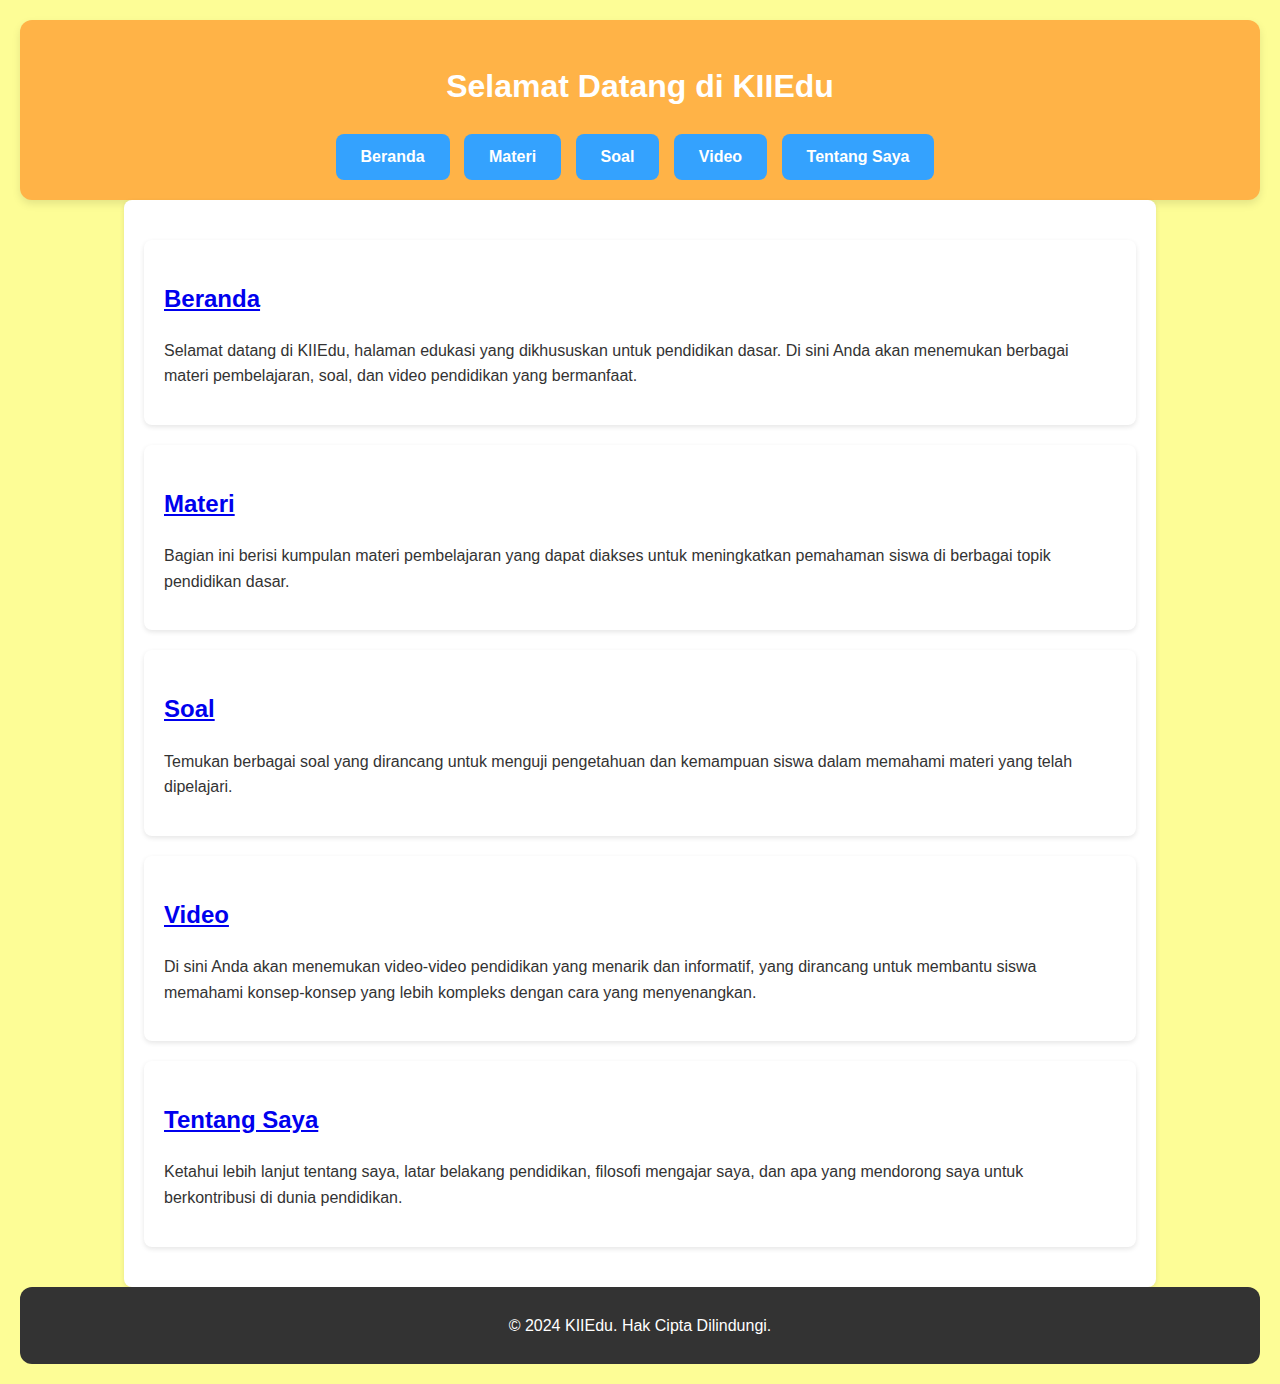
<file: index.html>
<!DOCTYPE html>
<html lang="id">
<head>
    <meta charset="UTF-8">
    <meta name="viewport" content="width=device-width, initial-scale=1.0">
    <title>KIIEdu</title>
    <link rel="stylesheet" href="styles.css">
</head>
<body>
    <button class="menu-toggle" id="toggle-menu">&#9776; Menu</button>
    <header>
    <h1>Selamat Datang di KIIEdu</h1>
        <nav>
            <ul id="mobile-nav">
                <li><a href="index.html">Beranda</a></li>
                <li><a href="materi.html">Materi</a></li>
                <li><a href="soal.html">Soal</a></li>
                <li><a href="video.html">Video</a></li>
                <li><a href="tentang.html">Tentang Saya</a></li>
            </ul>
        </nav>
    </header>


    <div class="container">
        <section id="home">
            <h2><a href="index.html">Beranda</a></h2>
            <p>Selamat datang di KIIEdu, halaman edukasi yang dikhususkan untuk pendidikan dasar. Di sini Anda akan menemukan berbagai materi pembelajaran, soal, dan video pendidikan yang bermanfaat.</p>
        </section>

        <section id="materials">
            <h2><a href="materi.html">Materi</a></h2>
            <p>Bagian ini berisi kumpulan materi pembelajaran yang dapat diakses untuk meningkatkan pemahaman siswa di berbagai topik pendidikan dasar.</p>
        </section>

        <section id="exercises">
            <h2><a href="soal.html">Soal</a></h2>
            <p>Temukan berbagai soal yang dirancang untuk menguji pengetahuan dan kemampuan siswa dalam memahami materi yang telah dipelajari.</p>
        </section>

        <section id="videos">
            <h2><a href="video.html">Video</a></h2>
            <p>Di sini Anda akan menemukan video-video pendidikan yang menarik dan informatif, yang dirancang untuk membantu siswa memahami konsep-konsep yang lebih kompleks dengan cara yang menyenangkan.</p>
        </section>

        <section id="about">
            <h2><a href="tentang.html">Tentang Saya</a></h2>
            <p>Ketahui lebih lanjut tentang saya, latar belakang pendidikan, filosofi mengajar saya, dan apa yang mendorong saya untuk berkontribusi di dunia pendidikan.</p>
        </section>
    </div>
    <script src="scripts.js" defer></script>


    <footer>
        <p>&copy; 2024 KIIEdu. Hak Cipta Dilindungi.</p>
    </footer>
</body>
</html>
</file>
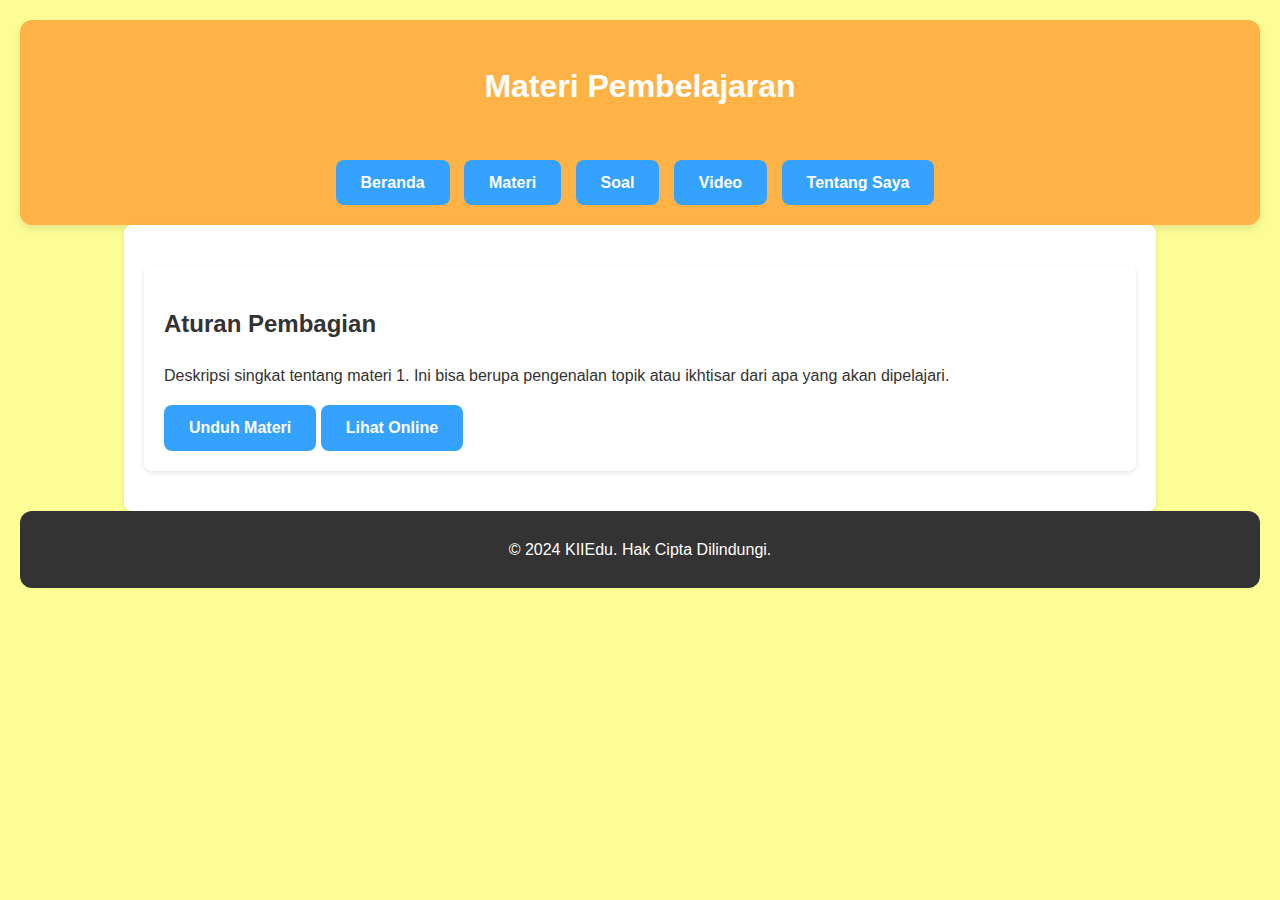
<file: materi.html>
<!DOCTYPE html>
<html lang="id">
<head>
    <meta charset="UTF-8">
    <meta name="viewport" content="width=device-width, initial-scale=1.0">
    <title>Materi - KIIEdu</title>
    <link rel="stylesheet" href="styles.css">
</head>
<body>
    <button class="menu-toggle" id="toggle-menu">&#9776; Menu</button>
    <header>
        <h1>Materi Pembelajaran</h1>
        <br>
        <nav>
            <ul>
                <li><a href="index.html">Beranda</a></li>
                <li><a href="materi.html">Materi</a></li>
                <li><a href="soal.html">Soal</a></li>
                <li><a href="video.html">Video</a></li>
                <li><a href="tentang.html">Tentang Saya</a></li>
            </ul>
        </nav>
    </header>

    <div class="container">
        <section id="materi1">
            <h2>Aturan Pembagian</h2>
            <p>Deskripsi singkat tentang materi 1. Ini bisa berupa pengenalan topik atau ikhtisar dari apa yang akan dipelajari.</p>
            <a href="https://drive.google.com/file/d/1vmRFpl8dAsB7w_myouOgm-QNAwD4VrEj/edit" class="btn">Unduh Materi</a>
            <a href="aturan-pembagian.pdf" class="btn">Lihat Online</a>
        </section>

        <!-- Tambahkan lebih banyak bagian materi sesuai kebutuhan -->
    </div>

    <footer>
        <p>&copy; 2024 KIIEdu. Hak Cipta Dilindungi.</p>
    </footer>
</body>
</html>
</file>
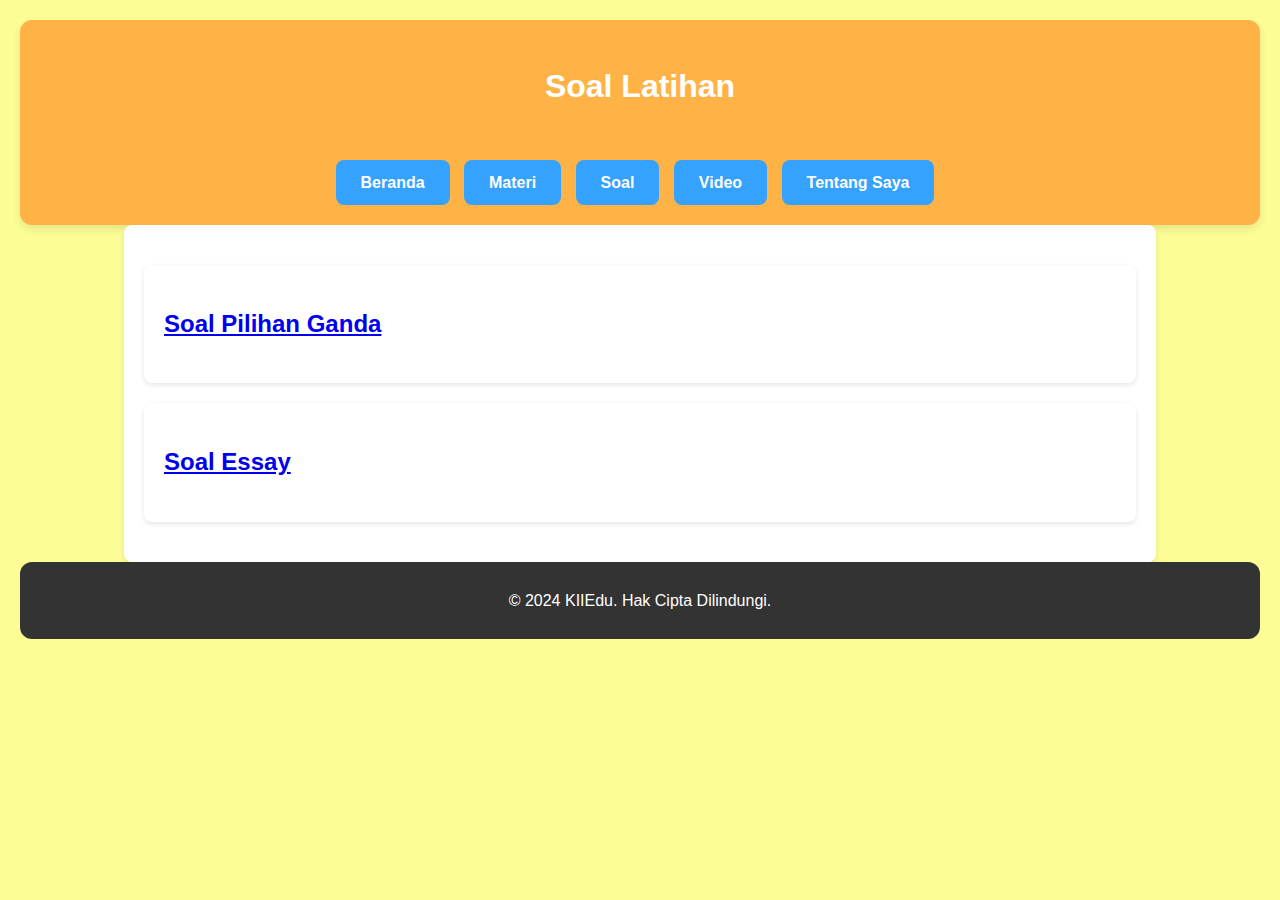
<file: soal.html>
<!DOCTYPE html>
<html lang="id">
<head>
    <meta charset="UTF-8">
    <meta name="viewport" content="width=device-width, initial-scale=1.0">
    <title>Soal - KIIEdu</title>
    <link rel="stylesheet" href="styles.css">
</head>
<body>
    <button class="menu-toggle" id="toggle-menu">&#9776; Menu</button>
    <header>
        <h1>Soal Latihan</h1>
        <br>
        <nav>
            <ul>
                <li><a href="index.html">Beranda</a></li>
                <li><a href="materi.html">Materi</a></li>
                <li><a href="soal.html">Soal</a></li>
                <li><a href="video.html">Video</a></li>
                <li><a href="tentang.html">Tentang Saya</a></li>
            </ul>
        </nav>
    </header>

    <div class="container">
        <section id="soal-pilihan-ganda" class="soal-box">
            <h2><a href="soal/soal-pilihan-ganda.html">Soal Pilihan Ganda</a></h2>
        </section>

        <section id="soal-essay" class="soal-box">
            <h2><a href="soal/soal-essay.html">Soal Essay</a></h2>
        </section>
    </div>

    <footer>
        <p>&copy; 2024 KIIEdu. Hak Cipta Dilindungi.</p>
    </footer>
</body>
</html>
</file>
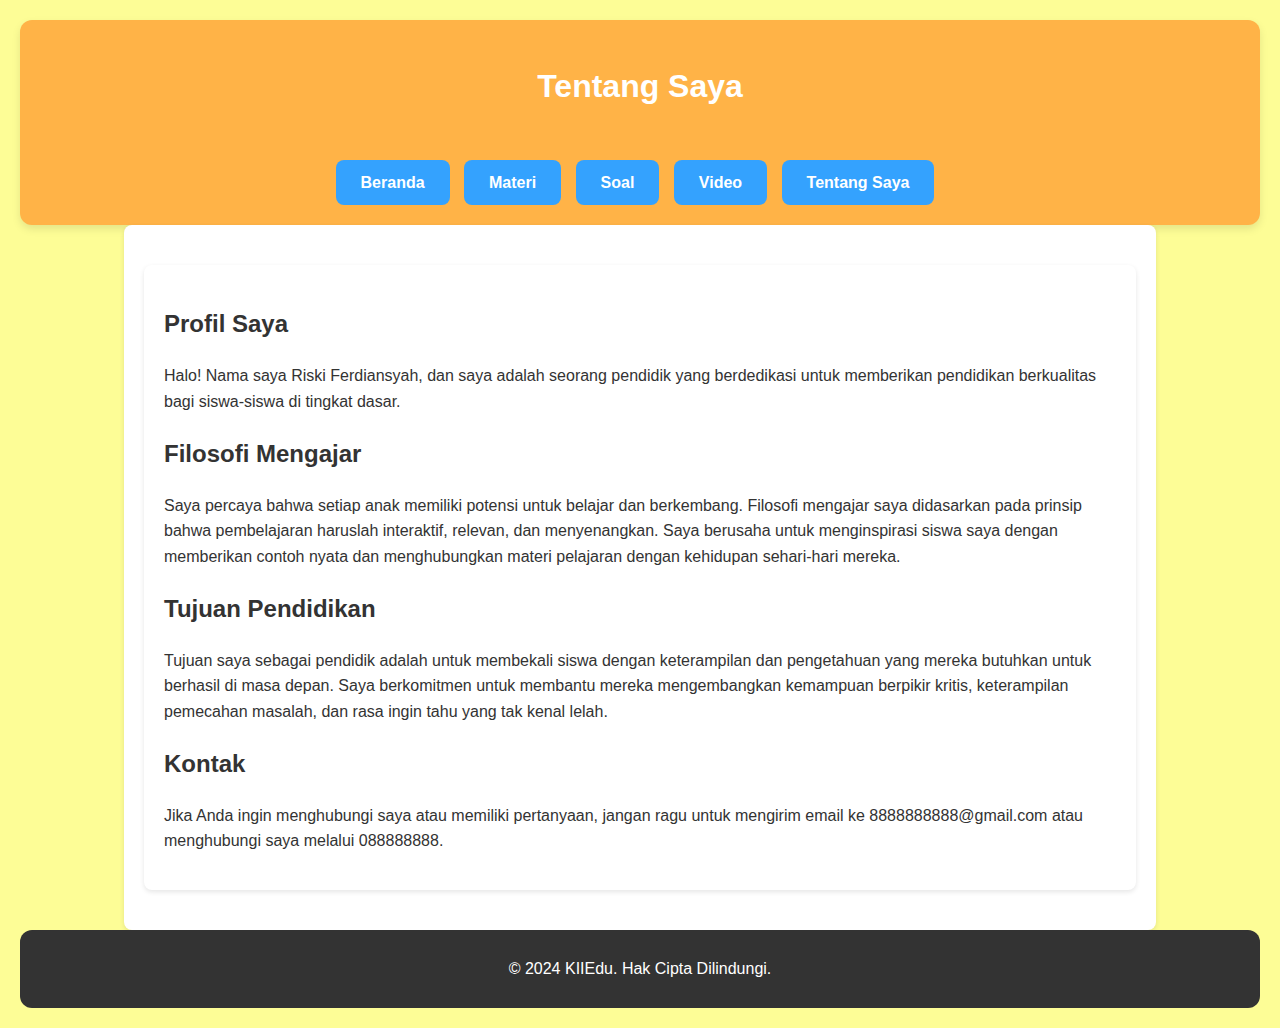
<file: tentang.html>
<!DOCTYPE html>
<html lang="id">
<head>
    <meta charset="UTF-8">
    <meta name="viewport" content="width=device-width, initial-scale=1.0">
    <title>Tentang Saya - KIIEdu</title>
    <link rel="stylesheet" href="styles.css">
</head>
<body>
    <button class="menu-toggle" id="toggle-menu">&#9776; Menu</button>
    <header>
        <h1>Tentang Saya</h1>
        <br>
        <nav>
            <ul>
                <li><a href="index.html">Beranda</a></li>
                <li><a href="materi.html">Materi</a></li>
                <li><a href="soal.html">Soal</a></li>
                <li><a href="video.html">Video</a></li>
                <li><a href="tentang.html">Tentang Saya</a></li>
            </ul>
        </nav>
    </header>

    <div class="container">
        <section id="about-me">
            <h2>Profil Saya</h2>
            <p>Halo! Nama saya Riski Ferdiansyah, dan saya adalah seorang pendidik yang berdedikasi untuk memberikan pendidikan berkualitas bagi siswa-siswa di tingkat dasar.</p>
            
            <h2>Filosofi Mengajar</h2>
            <p>Saya percaya bahwa setiap anak memiliki potensi untuk belajar dan berkembang. Filosofi mengajar saya didasarkan pada prinsip bahwa pembelajaran haruslah interaktif, relevan, dan menyenangkan. Saya berusaha untuk menginspirasi siswa saya dengan memberikan contoh nyata dan menghubungkan materi pelajaran dengan kehidupan sehari-hari mereka.</p>
            
            <h2>Tujuan Pendidikan</h2>
            <p>Tujuan saya sebagai pendidik adalah untuk membekali siswa dengan keterampilan dan pengetahuan yang mereka butuhkan untuk berhasil di masa depan. Saya berkomitmen untuk membantu mereka mengembangkan kemampuan berpikir kritis, keterampilan pemecahan masalah, dan rasa ingin tahu yang tak kenal lelah.</p>
            
            <h2>Kontak</h2>
            <p>Jika Anda ingin menghubungi saya atau memiliki pertanyaan, jangan ragu untuk mengirim email ke 8888888888@gmail.com atau menghubungi saya melalui 088888888.</p>
        </section>
    </div>

    <footer>
        <p>&copy; 2024 KIIEdu. Hak Cipta Dilindungi.</p>
    </footer>
</body>
</html>
</file>
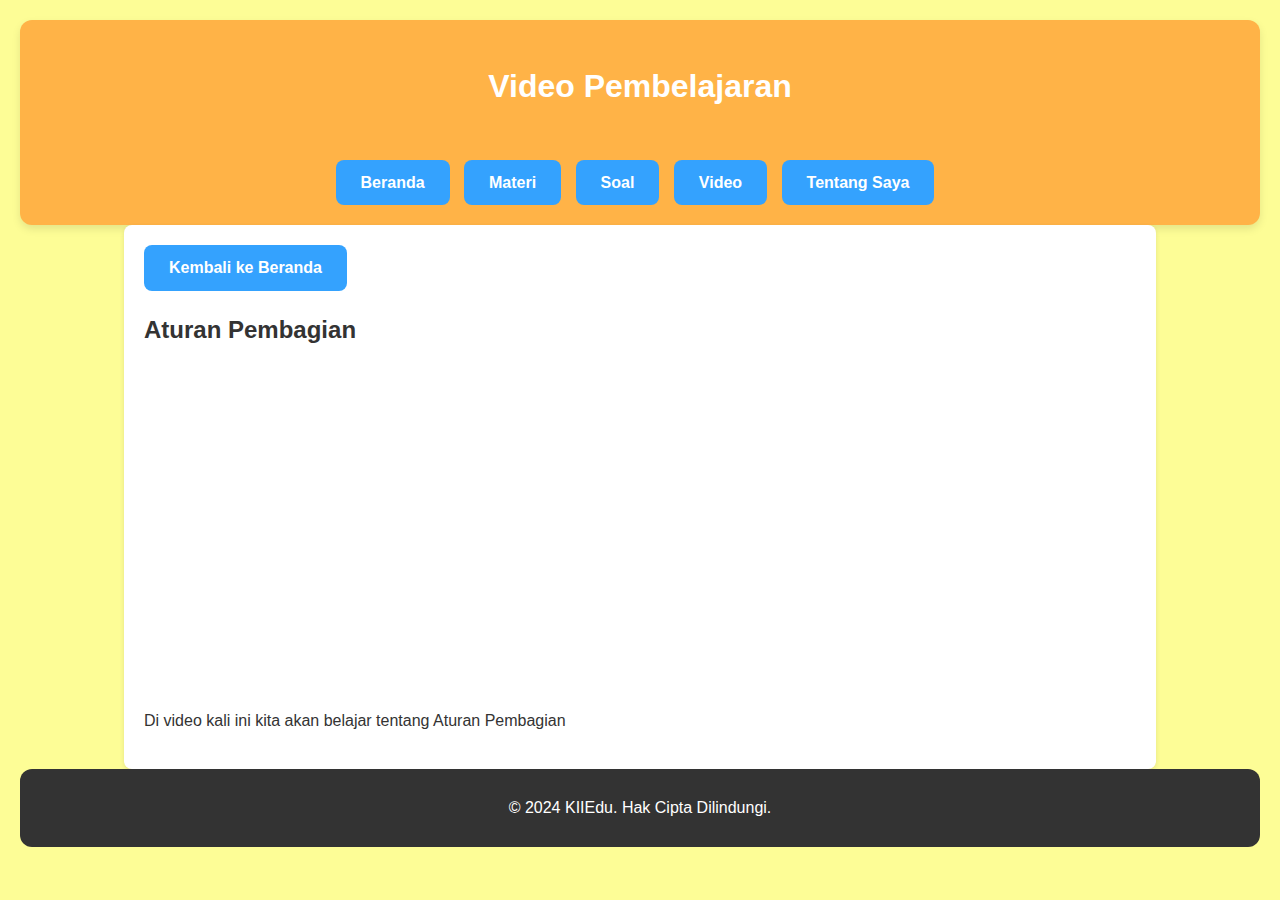
<file: video.html>
<!DOCTYPE html>
<html lang="id">
<head>
    <meta charset="UTF-8">
    <meta name="viewport" content="width=device-width, initial-scale=1.0">
    <title>Video Edukasi - KIIEdu</title>
    <link rel="stylesheet" href="styles.css">
</head>
<body>
    <button class="menu-toggle" id="toggle-menu">&#9776; Menu</button>
    <header>
        <h1>Video Pembelajaran</h1>
        <br>
        <nav>
            <ul>
                <li><a href="index.html">Beranda</a></li>
                <li><a href="materi.html">Materi</a></li>
                <li><a href="soal.html">Soal</a></li>
                <li><a href="video.html">Video</a></li>
                <li><a href="tentang.html">Tentang Saya</a></li>
            </ul>
        </nav>
    </header>

    <div class="container">
        <a href="index.html" class="btn">Kembali ke Beranda</a>
        <!-- Video YouTube -->
        <div class="video-container">
            <h2>Aturan Pembagian</h2>
            <iframe width="560" height="315" src="https://www.youtube.com/embed/XkcS3f_HU8c?si=wjXsXF7618OGuwzn" title="YouTube video player" frameborder="0" allow="accelerometer; autoplay; clipboard-write; encrypted-media; gyroscope; picture-in-picture; web-share" referrerpolicy="strict-origin-when-cross-origin" allowfullscreen></iframe>
            <p>Di video kali ini kita akan belajar tentang Aturan Pembagian</p>
        </div>

        <!-- Tambahkan lebih banyak video jika perlu -->
    </div>

    <footer>
        <p>&copy; 2024 KIIEdu. Hak Cipta Dilindungi.</p>
    </footer>
</body>
</html>
</file>
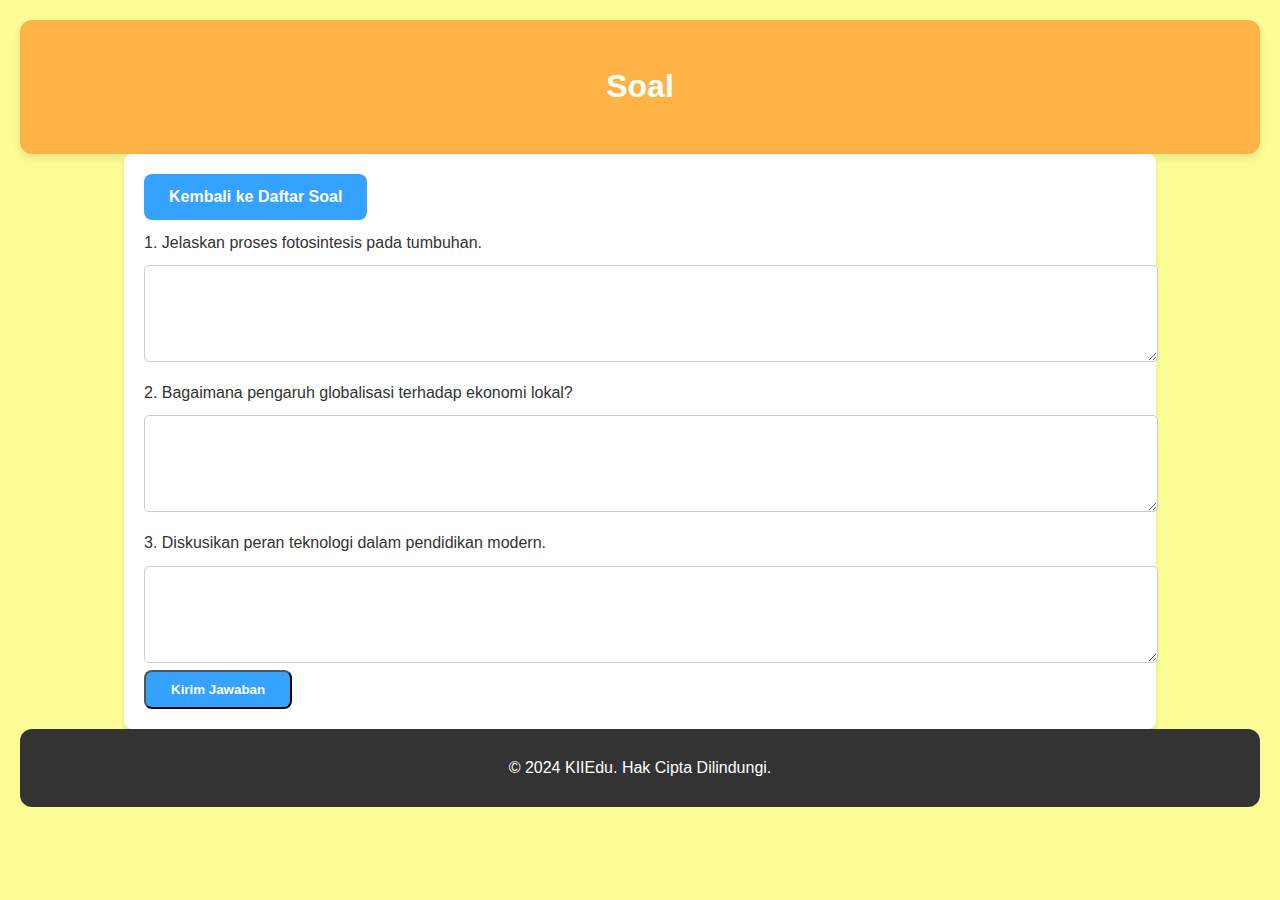
<file: soal/soal-essay.html>
<!DOCTYPE html>
<html lang="id">
<head>
    <meta charset="UTF-8">
    <meta name="viewport" content="width=device-width, initial-scale=1.0">
    <title>Soal Essay - KIIEdu</title>
    <link rel="stylesheet" href="../styles.css">
</head>
<body>
    <header>
        <h1>Soal</h1>
    </header>

    <div class="container">
        <a href="../soal.html" class="btn">Kembali ke Daftar Soal</a>
        <form id="essay-form">
            <div class="essay-question">
                <p>1. Jelaskan proses fotosintesis pada tumbuhan.</p>
                <textarea rows="5" name="question1"></textarea>
            </div>

            <div class="essay-question">
                <p>2. Bagaimana pengaruh globalisasi terhadap ekonomi lokal?</p>
                <textarea rows="5" name="question2"></textarea>
            </div>

            <div class="essay-question">
                <p>3. Diskusikan peran teknologi dalam pendidikan modern.</p>
                <textarea rows="5" name="question3"></textarea>
            </div>

            <button type="submit">Kirim Jawaban</button>
        </form>
    </div>

    <footer>
        <p>&copy; 2024 KIIEdu. Hak Cipta Dilindungi.</p>
    </footer>
</body>
</html>
</file>
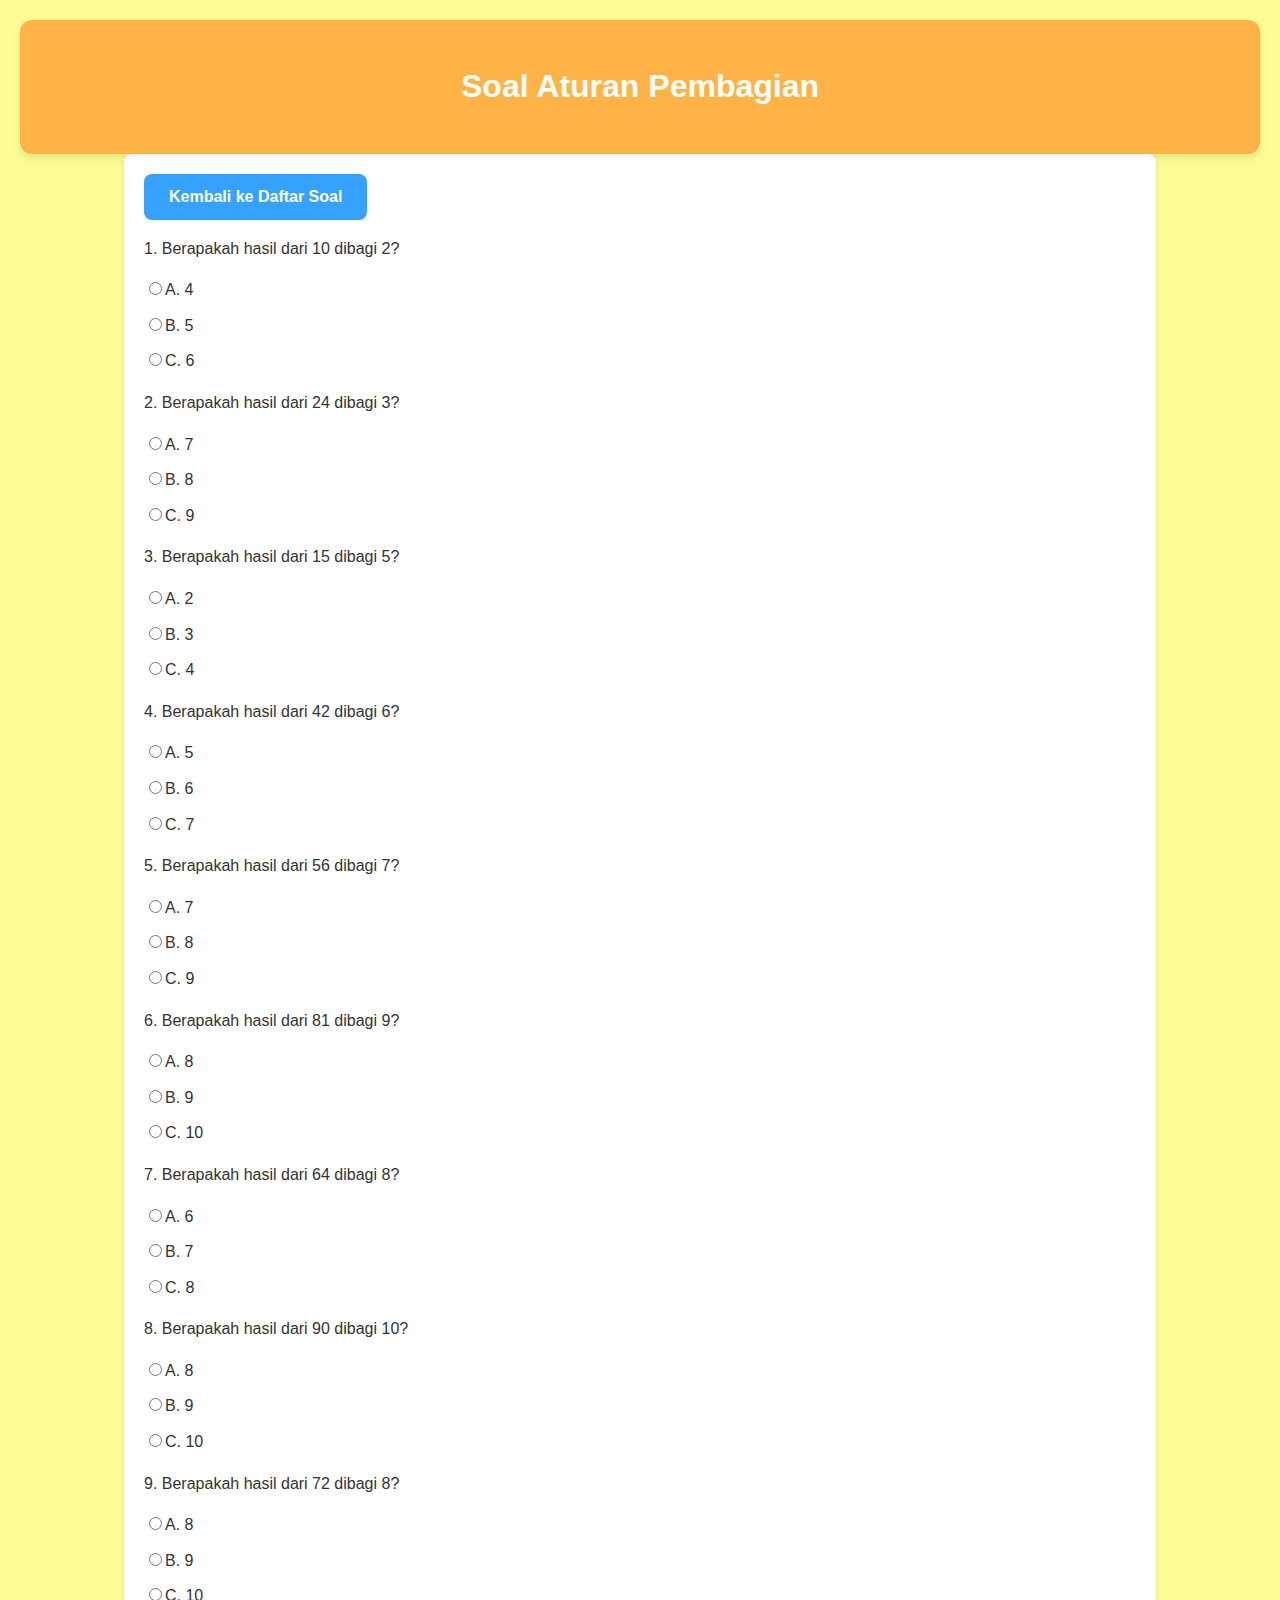
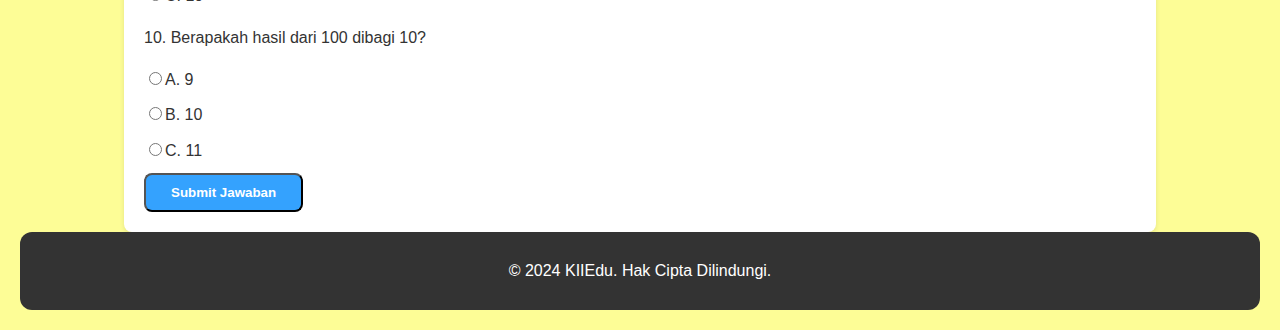
<file: soal/soal-pilihan-ganda.html>
<!DOCTYPE html>
<html lang="id">
<head>
    <meta charset="UTF-8">
    <meta name="viewport" content="width=device-width, initial-scale=1.0">
    <title>Soal Pilihan Ganda - Aturan Pembagian</title>
    <link rel="stylesheet" href="../styles.css">
    <script defer src="script.js"></script>
</head>
<body>
    <header>
        <h1>Soal Aturan Pembagian</h1>
    </header>

    <div class="container">
        <a href="../soal.html" class="btn">Kembali ke Daftar Soal</a>

        <form id="quiz-form">
            <!-- Soal 1 -->
            <div class="question">
                <p>1. Berapakah hasil dari 10 dibagi 2?</p>
                <label><input type="radio" name="question1" value="4">A. 4</label>
                <label><input type="radio" name="question1" value="5">B. 5</label>
                <label><input type="radio" name="question1" value="6">C. 6</label>
            </div>

            <!-- Soal 2 -->
            <div class="question">
                <p>2. Berapakah hasil dari 24 dibagi 3?</p>
                <label><input type="radio" name="question2" value="7">A. 7</label>
                <label><input type="radio" name="question2" value="8">B. 8</label>
                <label><input type="radio" name="question2" value="9">C. 9</label>
            </div>

            <!-- Soal 3 -->
            <div class="question">
                <p>3. Berapakah hasil dari 15 dibagi 5?</p>
                <label><input type="radio" name="question3" value="2">A. 2</label>
                <label><input type="radio" name="question3" value="3">B. 3</label>
                <label><input type="radio" name="question3" value="4">C. 4</label>
            </div>

            <!-- Soal 4 -->
            <div class="question">
                <p>4. Berapakah hasil dari 42 dibagi 6?</p>
                <label><input type="radio" name="question4" value="5">A. 5</label>
                <label><input type="radio" name="question4" value="6">B. 6</label>
                <label><input type="radio" name="question4" value="7">C. 7</label>
            </div>

            <!-- Soal 5 -->
            <div class="question">
                <p>5. Berapakah hasil dari 56 dibagi 7?</p>
                <label><input type="radio" name="question5" value="7">A. 7</label>
                <label><input type="radio" name="question5" value="8">B. 8</label>
                <label><input type="radio" name="question5" value="9">C. 9</label>
            </div>

            <!-- Soal 6 -->
            <div class="question">
                <p>6. Berapakah hasil dari 81 dibagi 9?</p>
                <label><input type="radio" name="question6" value="8">A. 8</label>
                <label><input type="radio" name="question6" value="9">B. 9</label>
                <label><input type="radio" name="question6" value="10">C. 10</label>
            </div>

            <!-- Soal 7 -->
            <div class="question">
                <p>7. Berapakah hasil dari 64 dibagi 8?</p>
                <label><input type="radio" name="question7" value="6">A. 6</label>
                <label><input type="radio" name="question7" value="7">B. 7</label>
                <label><input type="radio" name="question7" value="8">C. 8</label>
            </div>

            <!-- Soal 8 -->
            <div class="question">
                <p>8. Berapakah hasil dari 90 dibagi 10?</p>
                <label><input type="radio" name="question8" value="8">A. 8</label>
                <label><input type="radio" name="question8" value="9">B. 9</label>
                <label><input type="radio" name="question8" value="10">C. 10</label>
            </div>

            <!-- Soal 9 -->
            <div class="question">
                <p>9. Berapakah hasil dari 72 dibagi 8?</p>
                <label><input type="radio" name="question9" value="8">A. 8</label>
                <label><input type="radio" name="question9" value="9">B. 9</label>
                <label><input type="radio" name="question9" value="10">C. 10</label>
            </div>

            <!-- Soal 10 -->
            <div class="question">
                <p>10. Berapakah hasil dari 100 dibagi 10?</p>
                <label><input type="radio" name="question10" value="9">A. 9</label>
                <label><input type="radio" name="question10" value="10">B. 10</label>
                <label><input type="radio" name="question10" value="11">C. 11</label>
            </div>

            <button type="submit">Submit Jawaban</button>
        </form>

        <div id="result"></div>

        <div id="answer-key" style="display: none;">
            <h2>Kunci Jawaban dan Penjelasan</h2>
            <p><b>Soal 1:</b> Jawaban yang benar adalah B. 5. Pembagian 10 dibagi 2 menghasilkan 5.</p>
            <p><b>Soal 2:</b> Jawaban yang benar adalah B. 8. Pembagian 24 dibagi 3 menghasilkan 8.</p>
            <p><b>Soal 3:</b> Jawaban yang benar adalah B. 3. Pembagian 15 dibagi 5 menghasilkan 3.</p>
            <!-- Tambahkan penjelasan untuk soal lainnya sesuai format di atas -->
        </div>
    </div>

    <div id="answer-key" style="display: none;">
        <h2>Kunci Jawaban dan Penjelasan</h2>
        <p><b>Soal 1:</b> Jawaban yang benar adalah B. 5. Pembagian 10 dibagi 2 menghasilkan 5.</p>
        <p><b>Soal 2:</b> Jawaban yang benar adalah B. 8. Pembagian 24 dibagi 3 menghasilkan 8.</p>
        <p><b>Soal 3:</b> Jawaban yang benar adalah B. 3. Pembagian 15 dibagi 5 menghasilkan 3.</p>
        <!-- Tambahkan penjelasan untuk soal lainnya sesuai format di atas -->
    </div>

    <footer>
        <p>&copy; 2024 KIIEdu. Hak Cipta Dilindungi.</p>
    </footer>
</body>
</html>
</file>
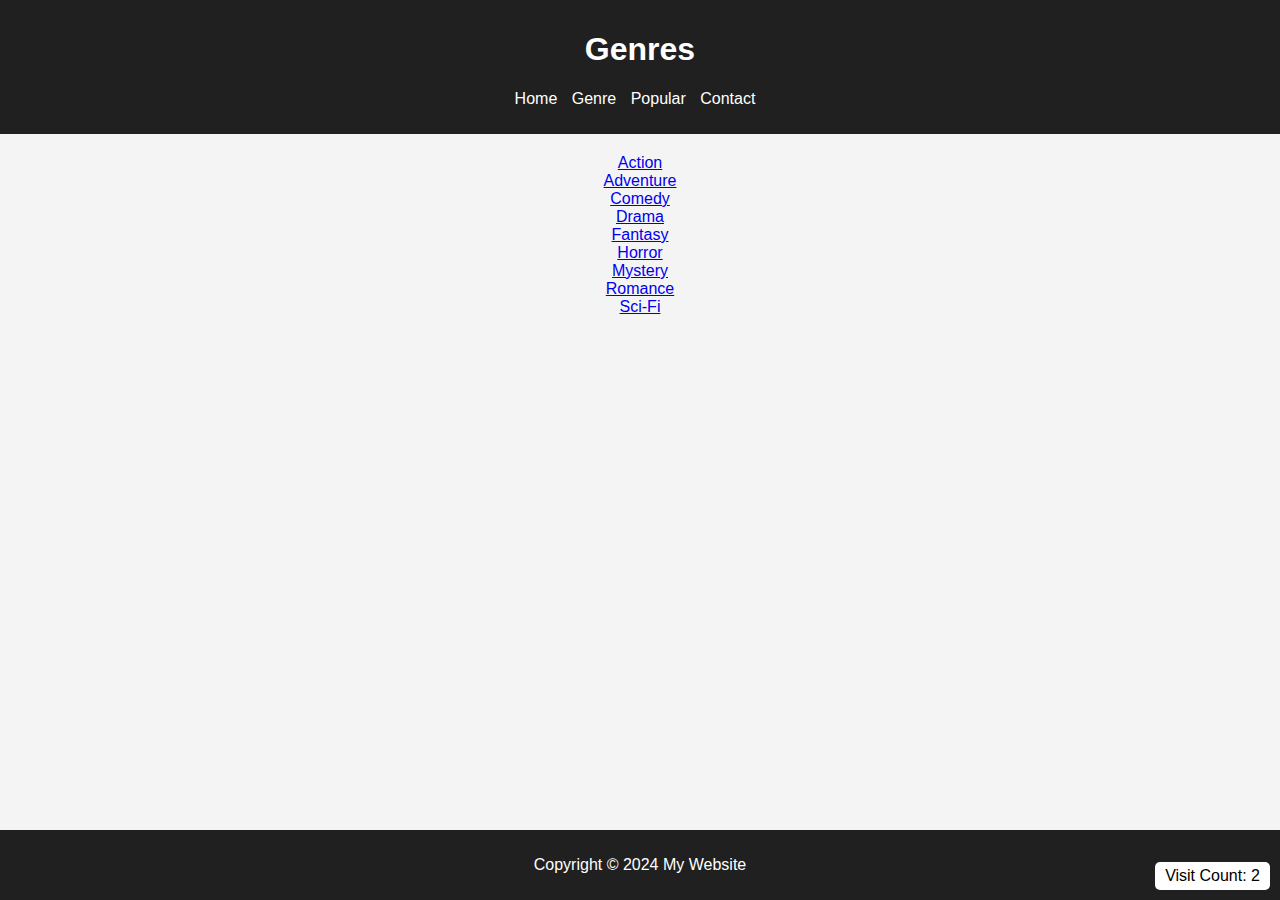
<file: WEBB/genre.html>
<!DOCTYPE html>
<html lang="en">
<head>
    <meta charset="UTF-8">
    <meta name="viewport" content="width=device-width, initial-scale=1.0">
    <title>Wuthering Waves</title>
    <link rel="stylesheet" href="styles.css"> <!-- Link to CSS file -->
</head>
<body>
    <header>
        <h1>Genres</h1>
        <nav>
            <ul>
                <li><a href="index.html">Home</a></li>
                <li><a href="#genre">Genre</a></li>
                <li><a href="#popular">Popular</a></li>
                <li><a href="#contact">Contact</a></li>
            </ul>
        </nav>
    </header>

    <main>
    <!-- Genre Section -->
        <section id="genre" class="genre-section">
            <div class="genre-container">
                <div class="genre-item"><a href="#action">Action</a></div>
                <div class="genre-item"><a href="#adventure">Adventure</a></div>
                <div class="genre-item"><a href="#comedy">Comedy</a></div>
                <div class="genre-item"><a href="#drama">Drama</a></div>
                <div class="genre-item"><a href="#fantasy">Fantasy</a></div>
                <div class="genre-item"><a href="#horror">Horror</a></div>
                <div class="genre-item"><a href="#mystery">Mystery</a></div>
                <div class="genre-item"><a href="#romance">Romance</a></div>
                <div class="genre-item"><a href="#sci-fi">Sci-Fi</a></div>
            </div>
        </section>


        </div>
    </div>
</main>


    <footer>
        <p>Copyright © 2024 My Website</p>
    </footer>

    <script src="scripts.js"></script> <!-- Link to JavaScript file -->
</body>
</html>
</file>
<file: styles.css>
/* General body and layout styles */
body {
    font-family: 'Comic Sans MS', cursive, sans-serif;
    color: #333;
    background-color: #FDFD96;
    line-height: 1.6;
    margin: 0;
    padding: 20px;
}

.container, .soal-box, section {
    background-color: white;
    padding: 20px;
    margin: 20px 0;
    border-radius: 8px;
    box-shadow: 0 2px 5px rgba(0,0,0,0.1);
}

.container {
    width: 80%;
    margin: auto;
}

/* Header and navigation styles */
header {
    background-color: #FFB347;
    color: white;
    padding: 20px;
    text-align: center;
    border-radius: 12px;
    box-shadow: 0 4px 8px rgba(0,0,0,0.1);
}

nav ul {
    list-style-type: none;
    padding: 0;
    margin: 0;
    text-align: center;
}

nav ul li {
    display: inline;
    margin-right: 10px;
}

nav a, .btn, button {
    text-decoration: none;
    color: white;
    font-weight: bold;
    background-color: #34A2FE;
    padding: 10px 25px;
    border-radius: 8px;
    transition: background-color 0.3s;
    cursor: pointer;
    display: inline-block;
}

nav a:hover, .btn:hover, button:hover {
    background-color: #F778A1;
}

.menu-toggle {
    display: none;  /* Secara default tombol menu tidak ditampilkan */
}

@media (max-width: 768px) {
    .menu-toggle {
        display: block;
        position: fixed;
        top: 10px;
        left: 10px; /* Awalnya di sebelah kiri */
        z-index: 2001; /* Lebih tinggi untuk tetap di atas navigasi */
        padding: 10px 15px;
        font-size: 20px;
        color: white;
        background-color: #E6A33D;
        border: none;
        transition: left 0.3s ease-in-out; /* Tambahkan transisi untuk gerakan halus */
    }


    nav ul {
        display: block; /* Tetapkan sebagai block untuk memastikan selalu bisa diakses */
        position: fixed;
        top: 0;
        left: -50%; /* Awalnya diatur agar berada di luar layar sebesar setengahnya */
        width: 50%; /* Lebar navigasi setengah dari layar */
        height: 100%;
        background-color: #34A2FE;
        transition: left 0.3s ease-in-out; /* Animasi untuk transisi */
        z-index: 1000;
        padding-top: 60px; /* Ruang di atas untuk tombol menu */
    }

    nav ul li {
        text-align: center; /* Pusatkan teks */
        border-bottom: 1px solid #ddd; /* Pemisah antar item */
    }

    nav ul li a {
        display: block;
        padding: 10px 20px;
        color: white;
        text-decoration: none;
        background-color: transparent;
    }
}

/* Footer styles */
footer {
    background-color: #333;
    color: white;
    text-align: center;
    padding: 10px 20px;
    border-radius: 12px;
}

/* Popup and animation styles */
.popup {
    position: fixed;
    top: 50%;
    left: 50%;
    transform: translate(-50%, -50%);
    width: auto;
    padding: 20px;
    background-color: white;
    border: 2px solid #4CAF50;
    border-radius: 10px;
    box-shadow: 0 2px 10px rgba(0,0,0,0.5);
    text-align: center;
    font-size: 24px;
    z-index: 1000;
    animation: popupAnim 0.5s ease-out;
}

@keyframes popupAnim {
    from { opacity: 0; transform: translate(-50%, -50%) scale(0.5); }
    to { opacity: 1; transform: translate(-50%, -50%) scale(1); }
}

/* Textarea and label styles */
textarea {
    width: 100%;
    padding: 10px;
    border: 1px solid #ccc;
    border-radius: 5px;
    resize: vertical;
}

.question label, .essay-question p {
    display: block;
    margin: 10px 0;
}
</file>
<file: WEBB/styles.css>
/* Menetapkan font dasar dan latar belakang untuk seluruh halaman */
body {
    font-family: 'Arial', sans-serif;
    background-color: #f4f4f4;
    margin: 0;
    padding: 0;
}

/* Styling header */
header {
    background-color: #202020;
    color: #ffffff;
    padding: 10px 20px;
    text-align: center;
}

/* Styling navigasi */
nav ul {
    list-style: none;
    padding: 0;
}

nav ul li {
    display: inline;
    margin-right: 10px;
}

nav ul li a {
    color: #ffffff;
    text-decoration: none;
}

/* Styling video */
main {
    text-align: center; /* Membuat video terpusat */
    padding: 20px;
}

/* Styling footer */
footer {
    background-color: #202020;
    color: #ffffff;
    text-align: center;
    padding: 10px 0;
    position: absolute;
    bottom: 0;
    width: 100%;
}

.video-controls button {
    padding: 10px;
    margin-top: 10px;
    background-color: #007BFF;
    color: white;
    border: none;
    border-radius: 5px;
    cursor: pointer;
}

.video-controls button:hover {
    background-color: #0056b3;
}
</file>
